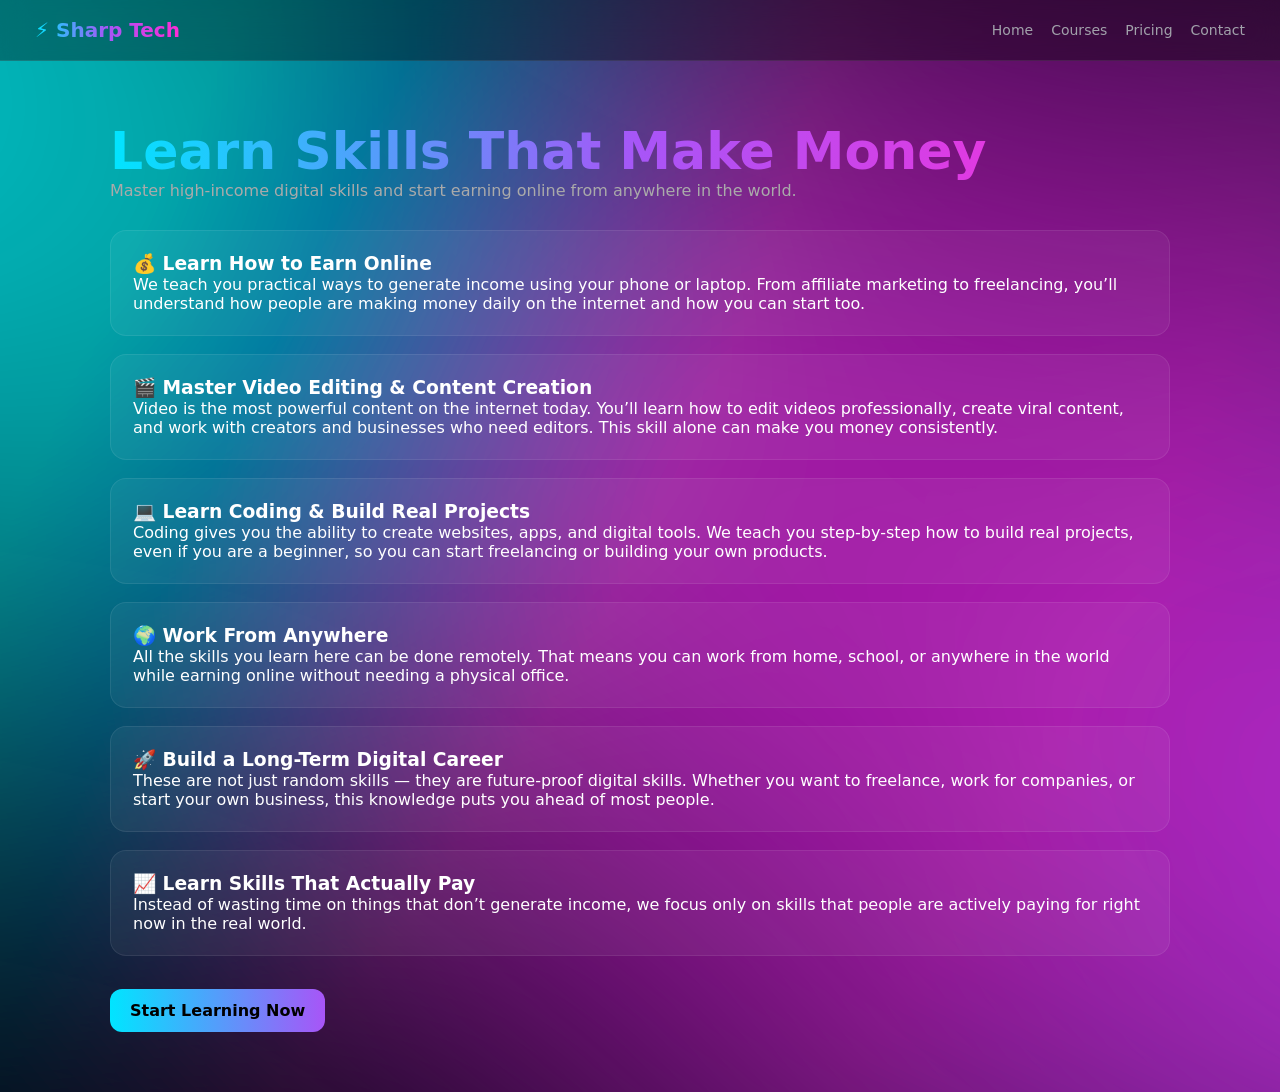
<file: index.html>
<!doctype html>
<html>
<head>
<meta charset="utf-8">
<title>Sharp Tech</title>
<link rel="stylesheet" href="style.css">
</head>

<body>

<header>
  <div class="logo">⚡ Sharp Tech</div>
  <nav>
    <a href="index.html">Home</a>
    <a href="courses.html">Courses</a>
    <a href="pricings.html">Pricing</a>
    <a href="contact.html">Contact</a>
  </nav>
</header>

<div class="container">

<h1>Learn Skills That Make Money</h1>
<p style="color:#aaa;margin-bottom:30px">
Master high-income digital skills and start earning online from anywhere in the world.
</p>

<!-- IMPACT CARDS -->

<div class="card">
  <h3>💰 Learn How to Earn Online</h3>
  <p>
    We teach you practical ways to generate income using your phone or laptop.
    From affiliate marketing to freelancing, you’ll understand how people are
    making money daily on the internet and how you can start too.
  </p>
</div>

<div class="card">
  <h3>🎬 Master Video Editing & Content Creation</h3>
  <p>
    Video is the most powerful content on the internet today. You’ll learn how
    to edit videos professionally, create viral content, and work with creators
    and businesses who need editors. This skill alone can make you money consistently.
  </p>
</div>

<div class="card">
  <h3>💻 Learn Coding & Build Real Projects</h3>
  <p>
    Coding gives you the ability to create websites, apps, and digital tools.
    We teach you step-by-step how to build real projects, even if you are a beginner,
    so you can start freelancing or building your own products.
  </p>
</div>

<div class="card">
  <h3>🌍 Work From Anywhere</h3>
  <p>
    All the skills you learn here can be done remotely. That means you can work
    from home, school, or anywhere in the world while earning online without
    needing a physical office.
  </p>
</div>

<div class="card">
  <h3>🚀 Build a Long-Term Digital Career</h3>
  <p>
    These are not just random skills — they are future-proof digital skills.
    Whether you want to freelance, work for companies, or start your own business,
    this knowledge puts you ahead of most people.
  </p>
</div>

<div class="card">
  <h3>📈 Learn Skills That Actually Pay</h3>
  <p>
    Instead of wasting time on things that don’t generate income, we focus only
    on skills that people are actively paying for right now in the real world.
  </p>
</div>

<a class="btn" href="courses.html">Start Learning Now</a>

</div>

</body>
</html>
<script>

/* ===== MOUSE GLOW ===== */
const glow = document.getElementById("glow");

document.addEventListener("mousemove",(e)=>{
  glow.style.left = (e.clientX - 140) + "px";
  glow.style.top = (e.clientY - 140) + "px";
});

/* ===== SCROLL REVEAL ===== */
const reveals = document.querySelectorAll(".card");

function reveal(){
  const trigger = window.innerHeight * 0.85;

  reveals.forEach(el=>{
    const top = el.getBoundingClientRect().top;
    if(top < trigger){
      el.classList.add("active");
    }
  });
}

window.addEventListener("scroll", reveal);
reveal();

</script>
</file>
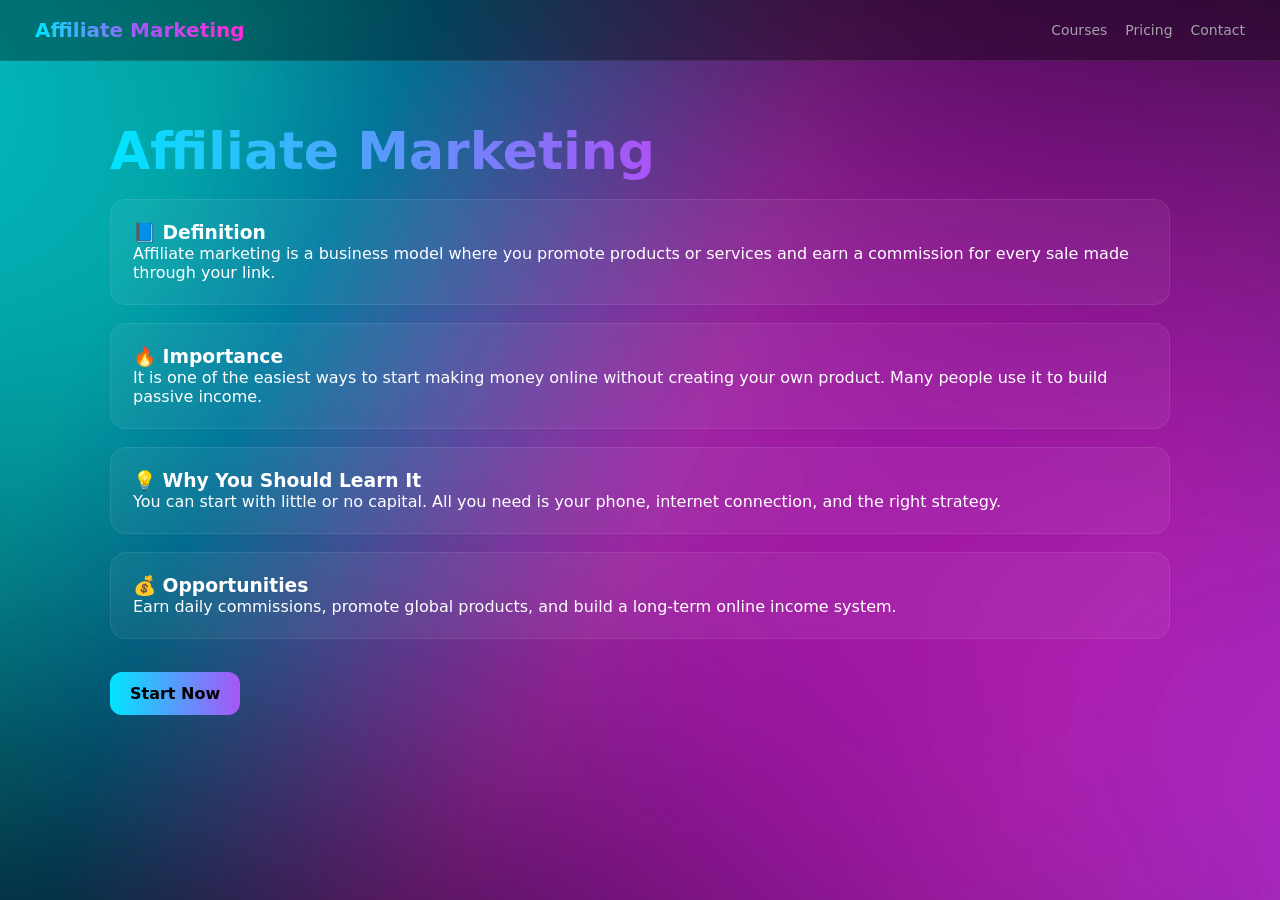
<file: affiliate.html>
<!doctype html>
<html>
<head>
<meta charset="utf-8">
<title>Affiliate Marketing</title>
<link rel="stylesheet" href="style.css">
</head>

<body>

<header>
  <div class="logo">Affiliate Marketing</div>
  <nav>
    <a href="courses.html">Courses</a>
    <a href="pricings.html">Pricing</a>
    <a href="contact.html">Contact</a>
  </nav>
</header>

<div class="container">

<h1>Affiliate Marketing</h1>

<div class="card">
  <h3>📘 Definition</h3>
  <p>
    Affiliate marketing is a business model where you promote products or services
    and earn a commission for every sale made through your link.
  </p>
</div>

<div class="card">
  <h3>🔥 Importance</h3>
  <p>
    It is one of the easiest ways to start making money online without creating
    your own product. Many people use it to build passive income.
  </p>
</div>

<div class="card">
  <h3>💡 Why You Should Learn It</h3>
  <p>
    You can start with little or no capital. All you need is your phone,
    internet connection, and the right strategy.
  </p>
</div>

<div class="card">
  <h3>💰 Opportunities</h3>
  <p>
    Earn daily commissions, promote global products, and build a long-term
    online income system.
  </p>
</div>

<a class="btn" href="pricings.html">Start Now</a>

</div>

</body>
</html>
<script>

/* ===== MOUSE GLOW ===== */
const glow = document.getElementById("glow");

document.addEventListener("mousemove",(e)=>{
  glow.style.left = (e.clientX - 140) + "px";
  glow.style.top = (e.clientY - 140) + "px";
});

/* ===== SCROLL REVEAL ===== */
const reveals = document.querySelectorAll(".card");

function reveal(){
  const trigger = window.innerHeight * 0.85;

  reveals.forEach(el=>{
    const top = el.getBoundingClientRect().top;
    if(top < trigger){
      el.classList.add("active");
    }
  });
}

window.addEventListener("scroll", reveal);
reveal();

</script>
</file>
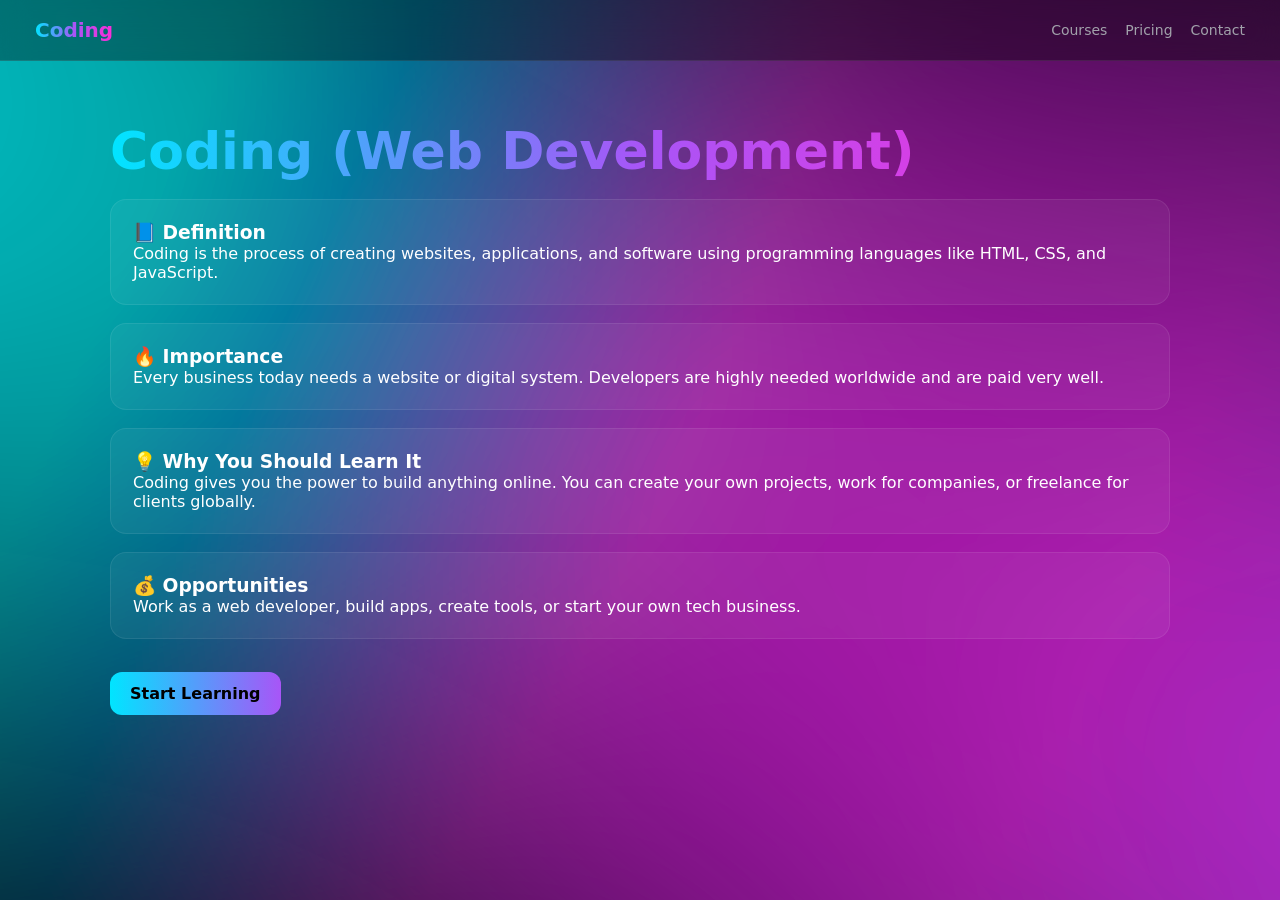
<file: coding.html>
<!doctype html>
<html>
<head>
<meta charset="utf-8">
<title>Coding</title>
<link rel="stylesheet" href="style.css">
</head>

<body>

<header>
  <div class="logo">Coding</div>
  <nav>
    <a href="courses.html">Courses</a>
    <a href="pricings.html">Pricing</a>
    <a href="contact.html">Contact</a>
  </nav>
</header>

<div class="container">

<h1>Coding (Web Development)</h1>

<div class="card">
  <h3>📘 Definition</h3>
  <p>
    Coding is the process of creating websites, applications, and software
    using programming languages like HTML, CSS, and JavaScript.
  </p>
</div>

<div class="card">
  <h3>🔥 Importance</h3>
  <p>
    Every business today needs a website or digital system. Developers are
    highly needed worldwide and are paid very well.
  </p>
</div>

<div class="card">
  <h3>💡 Why You Should Learn It</h3>
  <p>
    Coding gives you the power to build anything online. You can create your own
    projects, work for companies, or freelance for clients globally.
  </p>
</div>

<div class="card">
  <h3>💰 Opportunities</h3>
  <p>
    Work as a web developer, build apps, create tools, or start your own tech business.
  </p>
</div>

<a class="btn" href="pricings.html">Start Learning</a>

</div>

</body>
</html>
<script>

/* ===== MOUSE GLOW ===== */
const glow = document.getElementById("glow");

document.addEventListener("mousemove",(e)=>{
  glow.style.left = (e.clientX - 140) + "px";
  glow.style.top = (e.clientY - 140) + "px";
});

/* ===== SCROLL REVEAL ===== */
const reveals = document.querySelectorAll(".card");

function reveal(){
  const trigger = window.innerHeight * 0.85;

  reveals.forEach(el=>{
    const top = el.getBoundingClientRect().top;
    if(top < trigger){
      el.classList.add("active");
    }
  });
}

window.addEventListener("scroll", reveal);
reveal();

</script>
</file>
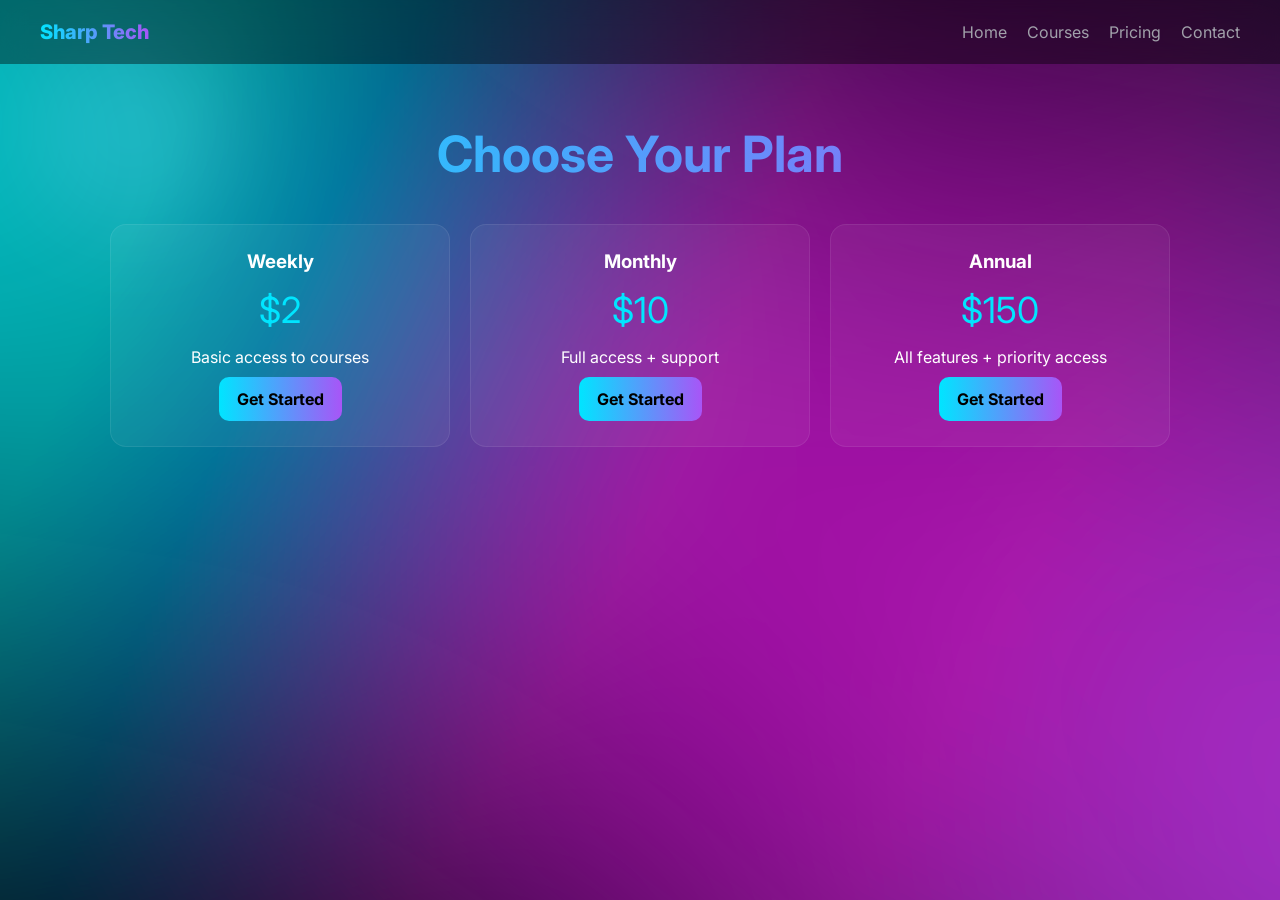
<file: pricings.html>
<!doctype html>
<html lang="en">
<head>
<meta charset="utf-8">
<meta name="viewport" content="width=device-width, initial-scale=1">
<title>Sharp Tech — Pricing</title>

<link href="https://fonts.googleapis.com/css2?family=Inter:wght@300;400;600;700&display=swap" rel="stylesheet">

<style>
:root{
  --bg:#060612;
  --accent:#00e5ff;
  --accent2:#a855f7;
  --muted:#a1a1aa;
}

*{margin:0;padding:0;box-sizing:border-box}

body{
  font-family:Inter, sans-serif;
  background:var(--bg);
  color:#fff;
  overflow-x:hidden;
}

/* 🌈 PAINT GLOW BACKGROUND */
body::before{
  content:"";
  position:fixed;
  inset:-50%;
  z-index:-3;
  background:
    radial-gradient(circle at 20% 30%, rgba(0,255,255,0.9), transparent 40%),
    radial-gradient(circle at 80% 70%, rgba(168,85,247,0.9), transparent 45%),
    radial-gradient(circle at 50% 50%, rgba(255,0,150,0.6), transparent 50%);
  filter:blur(140px) saturate(180%);
  animation:paintMove 12s ease-in-out infinite alternate;
}

@keyframes paintMove{
  0%{transform:translate(-60px,-40px)}
  50%{transform:translate(80px,60px)}
  100%{transform:translate(-40px,80px)}
}

/* 🌟 MOUSE GLOW */
.glow{
  position:fixed;
  width:260px;
  height:260px;
  border-radius:50%;
  pointer-events:none;
  background:radial-gradient(circle, rgba(0,255,255,0.3), rgba(168,85,247,0.25), transparent 70%);
  filter:blur(50px);
  mix-blend-mode:screen;
  z-index:-1;
}

/* HEADER */
header{
  display:flex;
  justify-content:space-between;
  align-items:center;
  padding:20px 40px;
  background:rgba(0,0,0,0.4);
  backdrop-filter:blur(12px);
  position:sticky;
  top:0;
  z-index:10;
}

.logo{
  font-weight:800;
  font-size:20px;
  background:linear-gradient(90deg,var(--accent),var(--accent2));
  -webkit-background-clip:text;
  -webkit-text-fill-color:transparent;
}

/* NAV */
nav{
  display:flex;
}

nav a{
  margin-left:20px;
  text-decoration:none;
  color:var(--muted);
  transition:.3s;
}

nav a:hover{color:#fff}

/* MOBILE MENU */
.menu-btn{
  display:none;
  font-size:22px;
  cursor:pointer;
}

/* CONTAINER */
.container{
  max-width:1100px;
  margin:auto;
  padding:60px 20px;
  text-align:center;
}

/* TITLE */
h1{
  font-size:clamp(28px,5vw,50px);
  background:linear-gradient(90deg,var(--accent),var(--accent2));
  -webkit-background-clip:text;
  -webkit-text-fill-color:transparent;
}

/* GRID */
.pricing-grid{
  display:grid;
  grid-template-columns:repeat(auto-fit,minmax(250px,1fr));
  gap:20px;
  margin-top:40px;
}

/* CARD */
.card{
  background:rgba(255,255,255,0.05);
  padding:25px;
  border-radius:16px;
  border:1px solid rgba(255,255,255,0.08);
  transition:.3s;
}

.card:hover{
  transform:translateY(-8px);
  box-shadow:0 10px 40px rgba(0,255,255,0.2);
}

.price{
  font-size:36px;
  margin:15px 0;
  color:#00e5ff;
}

/* BUTTON */
.btn{
  display:inline-block;
  margin-top:10px;
  padding:12px 18px;
  border-radius:10px;
  background:linear-gradient(90deg,var(--accent),var(--accent2));
  color:#000;
  font-weight:700;
  text-decoration:none;
}

/* MOBILE */
@media (max-width:768px){

  nav{
    position:absolute;
    top:70px;
    right:0;
    background:#060612;
    flex-direction:column;
    width:200px;
    display:none;
    padding:20px;
  }

  nav.active{
    display:flex;
  }

  nav a{
    margin:10px 0;
  }

  .menu-btn{
    display:block;
  }
}
</style>
</head>

<body>

<div class="glow" id="glow"></div>

<header>
  <div class="logo">Sharp Tech</div>

  <div class="menu-btn" onclick="toggleMenu()">☰</div>

  <nav id="nav">
    <a href="index.html">Home</a>
    <a href="courses.html">Courses</a>
    <a href="pricing.html">Pricing</a>
    <a href="contact.html">Contact</a>
  </nav>
</header>

<div class="container">

<h1>Choose Your Plan</h1>

<div class="pricing-grid">

  <div class="card">
    <h3>Weekly</h3>
    <div class="price">$2</div>
    <p>Basic access to courses</p>
    <a class="btn" href="contact.html">Get Started</a>
  </div>

  <div class="card">
    <h3>Monthly</h3>
    <div class="price">$10</div>
    <p>Full access + support</p>
    <a class="btn" href="contact.html">Get Started</a>
  </div>

  <div class="card">
    <h3>Annual</h3>
    <div class="price">$150</div>
    <p>All features + priority access</p>
    <a class="btn" href="contact.html">Get Started</a>
  </div>

</div>

</div>

<script>
/* mouse glow */
const glow=document.getElementById("glow");
document.addEventListener("mousemove",(e)=>{
  glow.style.left=(e.clientX-130)+"px";
  glow.style.top=(e.clientY-130)+"px";
});

/* mobile menu */
function toggleMenu(){
  document.getElementById("nav").classList.toggle("active");
}
</script>

</body>
</html>
</file>
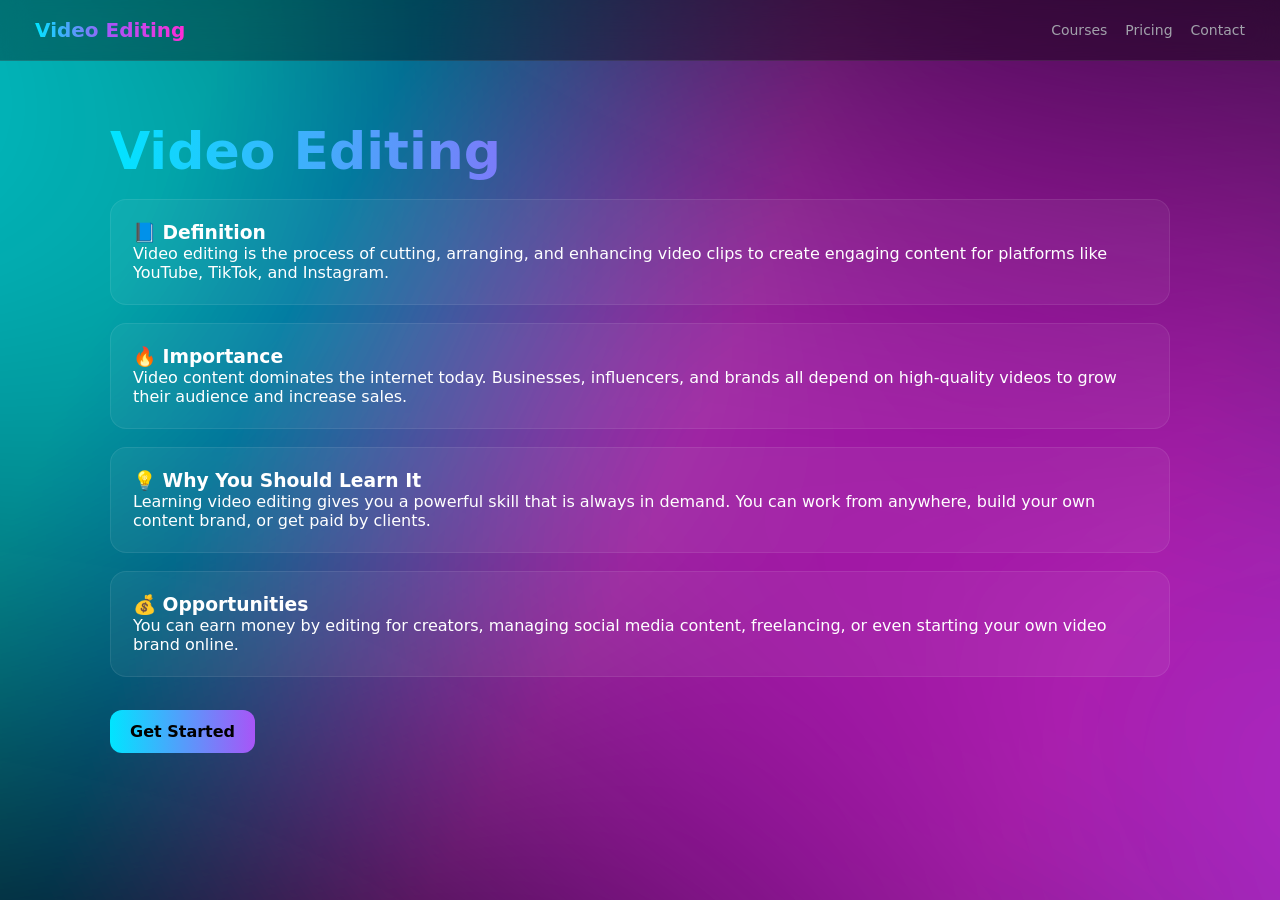
<file: video-editing.html>
<!doctype html>
<html>
<head>
<meta charset="utf-8">
<title>Video Editing</title>
<link rel="stylesheet" href="style.css">
</head>

<body>

<header>
  <div class="logo">Video Editing</div>
  <nav>
    <a href="courses.html">Courses</a>
    <a href="pricings.html">Pricing</a>
    <a href="contact.html">Contact</a>
  </nav>
</header>

<div class="container">

<h1>Video Editing</h1>

<div class="card">
  <h3>📘 Definition</h3>
  <p>
    Video editing is the process of cutting, arranging, and enhancing video clips
    to create engaging content for platforms like YouTube, TikTok, and Instagram.
  </p>
</div>

<div class="card">
  <h3>🔥 Importance</h3>
  <p>
    Video content dominates the internet today. Businesses, influencers, and brands
    all depend on high-quality videos to grow their audience and increase sales.
  </p>
</div>

<div class="card">
  <h3>💡 Why You Should Learn It</h3>
  <p>
    Learning video editing gives you a powerful skill that is always in demand.
    You can work from anywhere, build your own content brand, or get paid by clients.
  </p>
</div>

<div class="card">
  <h3>💰 Opportunities</h3>
  <p>
    You can earn money by editing for creators, managing social media content,
    freelancing, or even starting your own video brand online.
  </p>
</div>

<a class="btn" href="pricings.html">Get Started</a>

</div>

</body>
</html>
<script>

/* ===== MOUSE GLOW ===== */
const glow = document.getElementById("glow");

document.addEventListener("mousemove",(e)=>{
  glow.style.left = (e.clientX - 140) + "px";
  glow.style.top = (e.clientY - 140) + "px";
});

/* ===== SCROLL REVEAL ===== */
const reveals = document.querySelectorAll(".card");

function reveal(){
  const trigger = window.innerHeight * 0.85;

  reveals.forEach(el=>{
    const top = el.getBoundingClientRect().top;
    if(top < trigger){
      el.classList.add("active");
    }
  });
}

window.addEventListener("scroll", reveal);
reveal();

</script>
</file>
<file: style.css>
/* ===== ROOT ===== */
:root{
  --bg:#060612;
  --accent:#00e5ff;
  --accent2:#a855f7;
  --accent3:#ff2bd6;
  --muted:#a1a1aa;
}

/* RESET */
*{
  margin:0;
  padding:0;
  box-sizing:border-box;
}

body{
  font-family:Inter, system-ui, sans-serif;
  background:var(--bg);
  color:#fff;
  overflow-x:hidden;
}

/* 🌈 PAINT GLOW BACKGROUND (INSANE BRIGHT) */
body::before{
  content:"";
  position:fixed;
  inset:-60%;
  z-index:-3;
  background:
    radial-gradient(circle at 20% 30%, rgba(0,255,255,0.9), transparent 40%),
    radial-gradient(circle at 80% 70%, rgba(168,85,247,0.9), transparent 45%),
    radial-gradient(circle at 50% 50%, rgba(255,43,214,0.6), transparent 50%);
  filter:blur(150px) saturate(200%);
  animation:paintMove 12s ease-in-out infinite alternate;
}

@keyframes paintMove{
  0%{transform:translate(-80px,-40px)}
  50%{transform:translate(90px,60px)}
  100%{transform:translate(-40px,90px)}
}

/* 🌟 CURSOR GLOW (PAINT STYLE) */
.glow{
  position:fixed;
  width:280px;
  height:280px;
  border-radius:50%;
  pointer-events:none;
  background:radial-gradient(circle,
    rgba(0,255,255,0.35),
    rgba(168,85,247,0.25),
    rgba(255,43,214,0.15),
    transparent 70%);
  filter:blur(60px);
  mix-blend-mode:screen;
  z-index:-1;
}

/* ===== HEADER ===== */
header{
  display:flex;
  justify-content:space-between;
  align-items:center;
  padding:18px 35px;
  background:rgba(0,0,0,0.35);
  backdrop-filter:blur(14px);
  border-bottom:1px solid rgba(255,255,255,0.08);
  position:sticky;
  top:0;
  z-index:100;
}

.logo{
  font-weight:900;
  font-size:20px;
  background:linear-gradient(90deg,var(--accent),var(--accent2),var(--accent3));
  -webkit-background-clip:text;
  -webkit-text-fill-color:transparent;
}

/* NAV */
nav{
  display:flex;
  gap:18px;
}

nav a{
  text-decoration:none;
  color:var(--muted);
  transition:.3s;
  font-size:14px;
  position:relative;
}

/* underline glow */
nav a::after{
  content:"";
  position:absolute;
  bottom:-5px;
  left:0;
  width:0%;
  height:2px;
  background:linear-gradient(90deg,var(--accent),var(--accent2));
  transition:.3s;
}

nav a:hover{
  color:#fff;
}

nav a:hover::after{
  width:100%;
}

/* ===== CONTAINER ===== */
.container{
  max-width:1100px;
  margin:auto;
  padding:60px 20px;
}

/* ===== HEADINGS ===== */
h1{
  font-size:clamp(28px,5vw,52px);
  background:linear-gradient(90deg,var(--accent),var(--accent2),var(--accent3));
  -webkit-background-clip:text;
  -webkit-text-fill-color:transparent;
}

/* ===== CARDS (INSANE GLOW) ===== */
.card{
  background:rgba(255,255,255,0.05);
  padding:22px;
  border-radius:16px;
  margin:18px 0;
  border:1px solid rgba(255,255,255,0.08);
  transition:.35s;
  position:relative;
  overflow:hidden;
}

/* glowing border */
.card::before{
  content:"";
  position:absolute;
  inset:0;
  border-radius:16px;
  padding:1px;
  background:linear-gradient(120deg,var(--accent),var(--accent2),var(--accent3));
  -webkit-mask:
    linear-gradient(#000 0 0) content-box,
    linear-gradient(#000 0 0);
  -webkit-mask-composite:xor;
  opacity:0;
  transition:.3s;
}

/* hover effect */
.card:hover{
  transform:translateY(-8px) scale(1.02);
  box-shadow:0 15px 50px rgba(0,255,255,0.15);
}

.card:hover::before{
  opacity:1;
}

/* ===== BUTTON ===== */
.btn{
  display:inline-block;
  margin-top:15px;
  padding:12px 20px;
  border-radius:12px;
  background:linear-gradient(90deg,var(--accent),var(--accent2));
  color:#000;
  font-weight:800;
  text-decoration:none;
  transition:.3s;
}

.btn:hover{
  transform:translateY(-3px) scale(1.05);
  box-shadow:0 12px 30px rgba(0,255,255,0.35);
}

/* ===== PRICING GRID (if used) ===== */
.pricing-grid{
  display:grid;
  grid-template-columns:repeat(auto-fit,minmax(250px,1fr));
  gap:20px;
  margin-top:40px;
}

/* ===== RESPONSIVE MOBILE ===== */
@media(max-width:768px){

  header{
    flex-direction:column;
    gap:10px;
    align-items:flex-start;
  }

  nav{
    flex-wrap:wrap;
  }

  .container{
    padding:30px 15px;
  }

  .card{
    padding:18px;
  }
}
</file>
